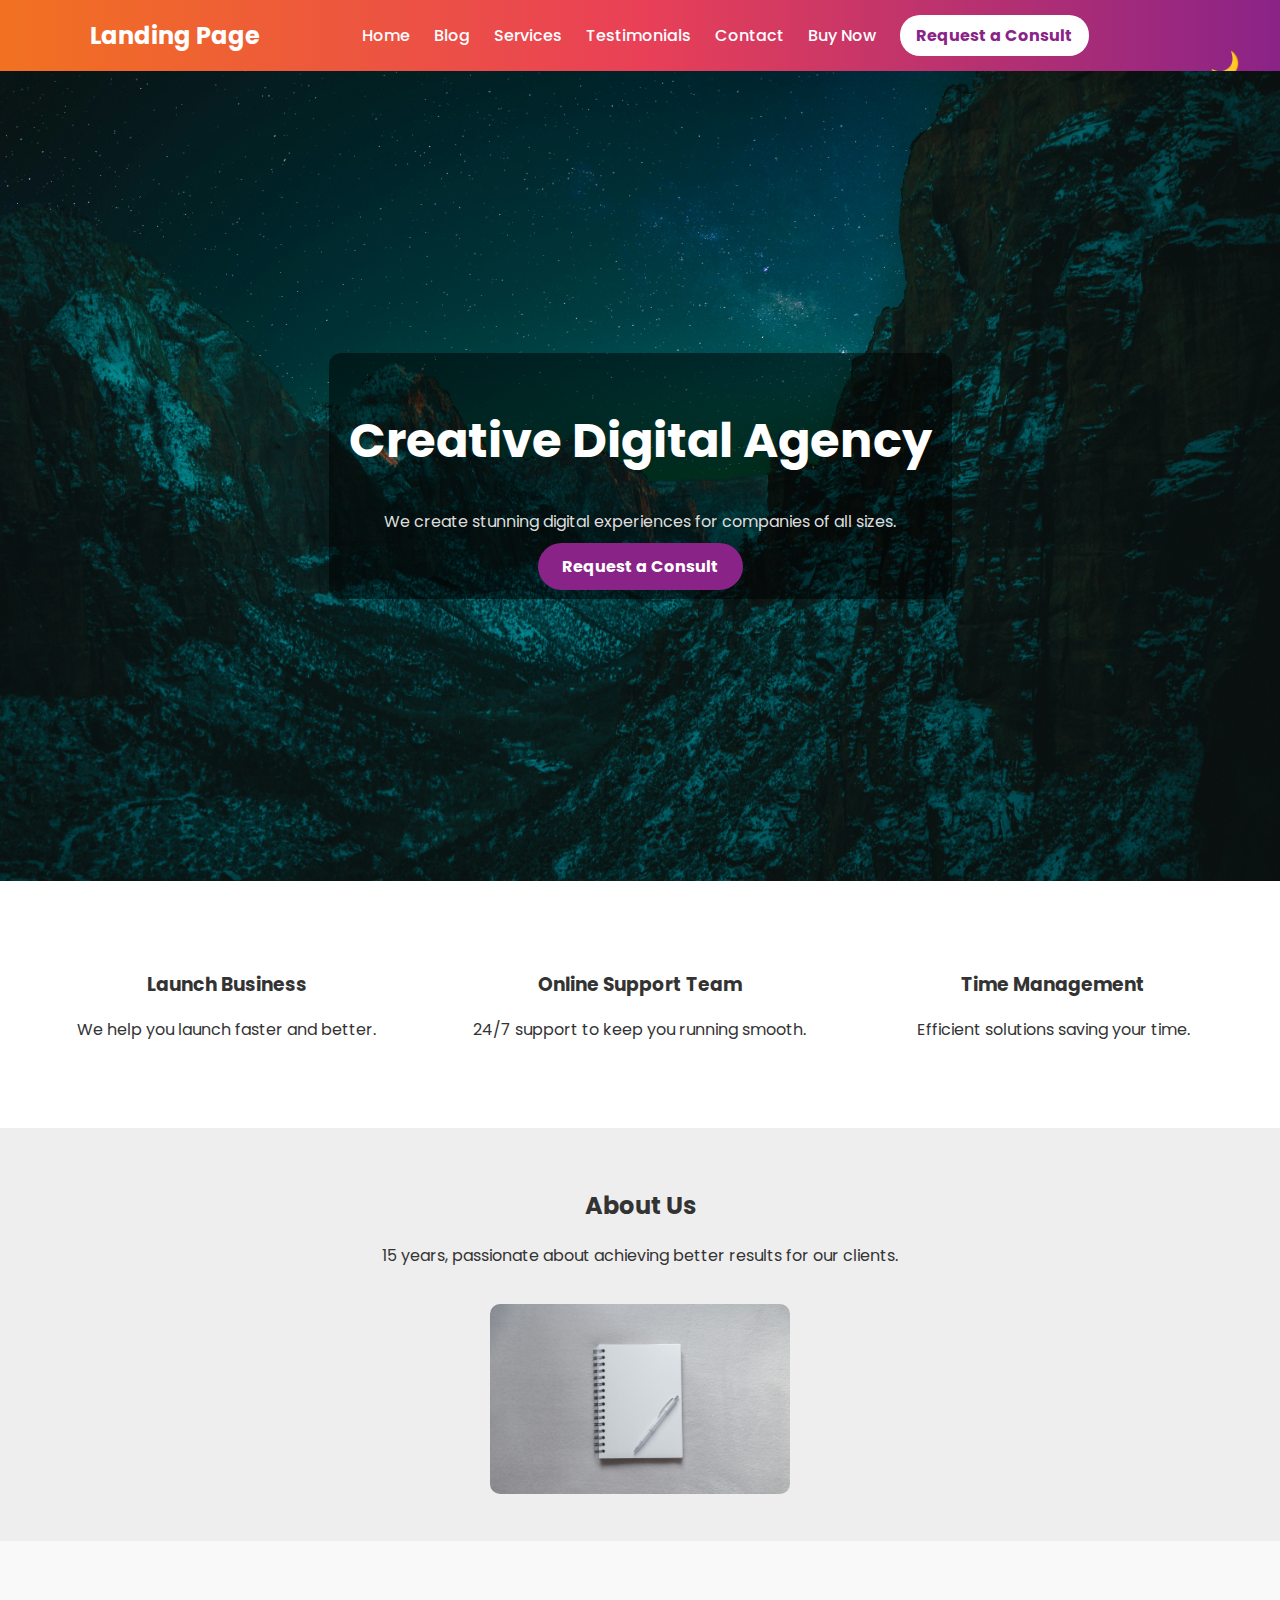
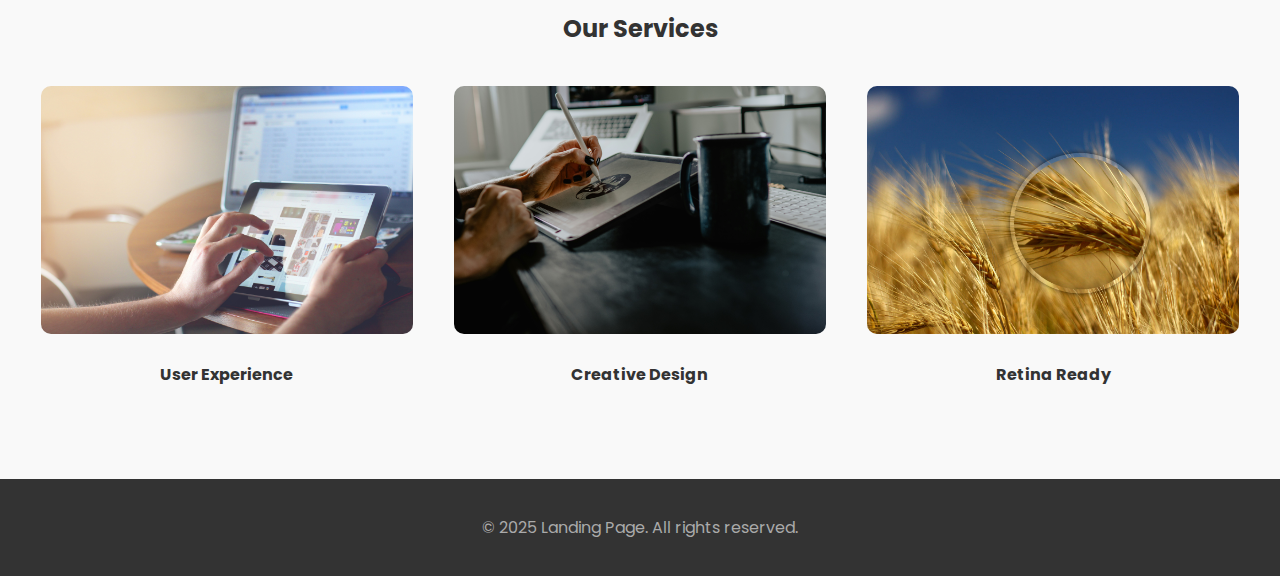
<file: index.html>
<!DOCTYPE html>
<html lang="en">
<head>
  <meta charset="UTF-8">
  <meta name="viewport" content="width=device-width, initial-scale=1">
  <title>Landing Page</title>
  <link href="https://fonts.googleapis.com/css2?family=Poppins:wght@300;500;700&display=swap" rel="stylesheet">
  <link rel="stylesheet" href="style.css">
</head>
<body>

  <header>
    <div class="dark-mode-toggle">
  <button onclick="toggleDarkMode()">🌙</button>
    </div>
    <div class="nav-container">
      <div class="logo">Landing Page</div>
      <nav>
        <a href="index.html">Home</a>
        <a href="blog.html">Blog</a>
        <a href="services.html">Services</a>
        <a href="testimonials.html">Testimonials</a>
        <a href="contact.html">Contact</a>
        <a href="buy.html">Buy Now</a>
        <a href="consult.html" class="consult-btn">Request a Consult</a>
      </nav>
    </div>
  </header>

  <section class="hero fade-in">
    <div class="hero-text">
      <h1>Creative Digital Agency</h1>
      <p>We create stunning digital experiences for companies of all sizes.</p>
      <a href="consult.html" class="btn-primary">Request a Consult</a>
    </div>
  </section>

  <section class="features">
    <div class="feature">
      <h3>Launch Business</h3>
      <p>We help you launch faster and better.</p>
    </div>
    <div class="feature">
      <h3>Online Support Team</h3>
      <p>24/7 support to keep you running smooth.</p>
    </div>
    <div class="feature">
      <h3>Time Management</h3>
      <p>Efficient solutions saving your time.</p>
    </div>
  </section>

  <section class="about">
    <h2>About Us</h2>
    <p>15 years, passionate about achieving better results for our clients.</p>
    <img src="images/about.jpg" alt="About Us">
  </section>

  <section class="services">
    <h2>Our Services</h2>
    <div class="service-cards">
      <div class="card">
        <img src="images/user-experience.jpg" alt="User Experience">
        <h4>User Experience</h4>
      </div>
      <div class="card">
        <img src="images/creative-design.jpg" alt="Creative Design">
        <h4>Creative Design</h4>
      </div>
      <div class="card">
        <img src="images/retina-ready.jpg" alt="Retina Ready">
        <h4>Retina Ready</h4>
      </div>
    </div>
  </section>

  <footer>
    <p>&copy; 2025 Landing Page. All rights reserved.</p>
  </footer>

  <script src="script.js"></script>
</body>
</html>
</file>
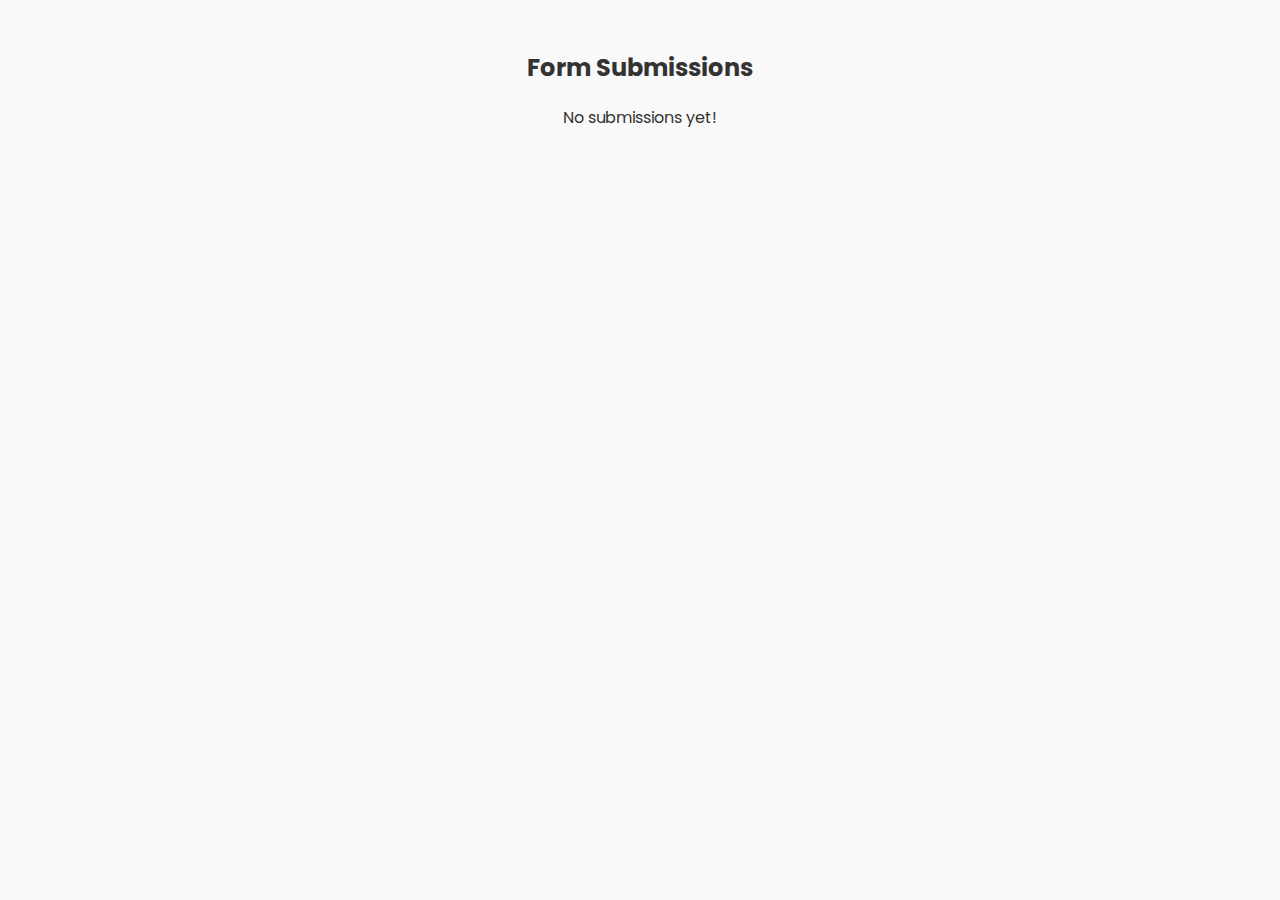
<file: admin.html>
<!DOCTYPE html>
<html lang="en">
<head>
  <meta charset="UTF-8">
  <meta name="viewport" content="width=device-width, initial-scale=1">
  <title>Admin - Submissions</title>
  <link href="https://fonts.googleapis.com/css2?family=Poppins:wght@300;500;700&display=swap" rel="stylesheet">
  <link rel="stylesheet" href="style.css">
</head>
<body>

  <div class="admin-container">
    <h2>Form Submissions</h2>
    <div id="submissions"></div>
  </div>

  <script src="script.js"></script>
</body>
</html>
</file>
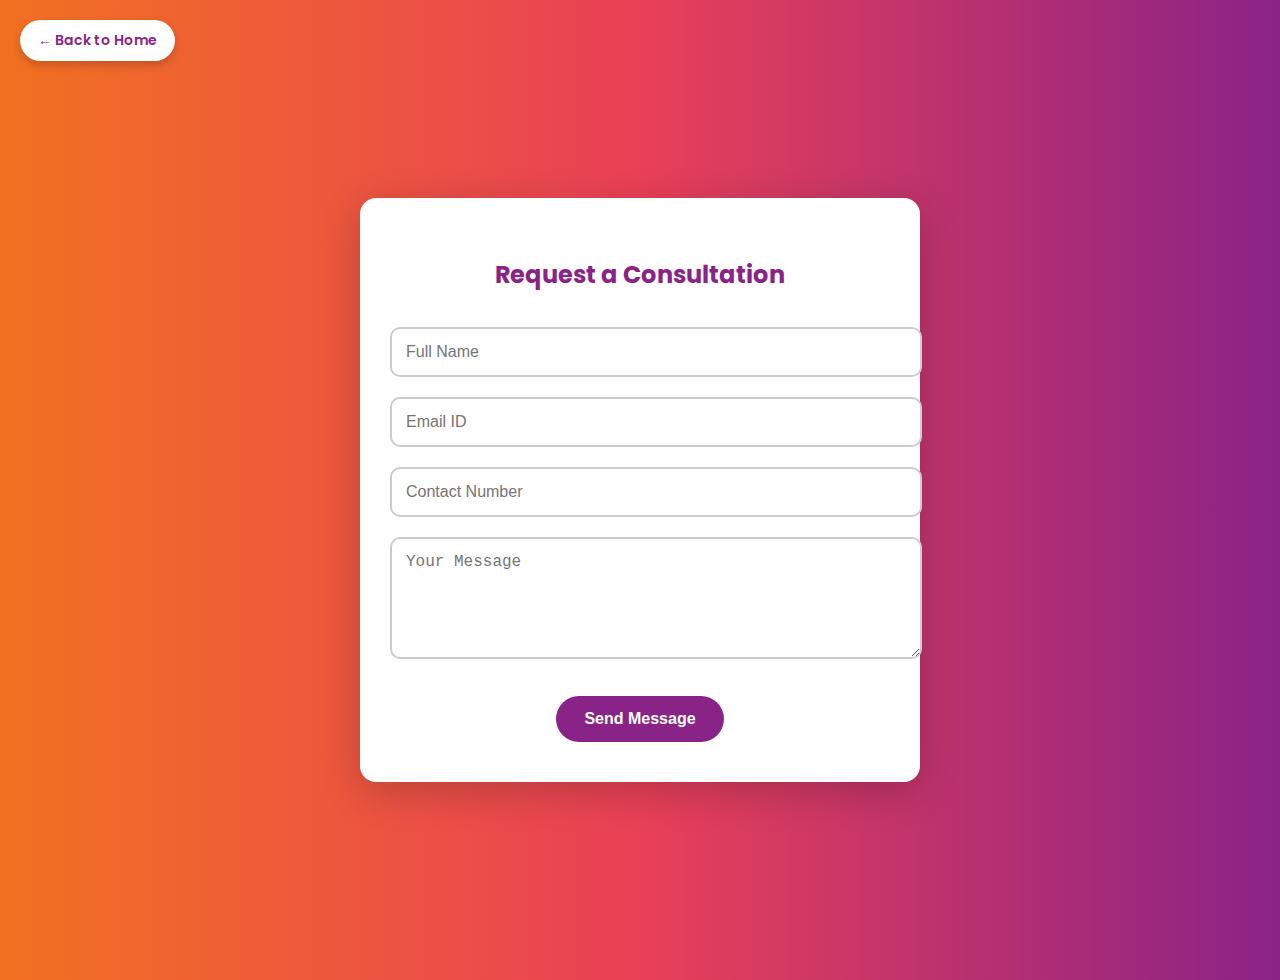
<file: consult.html>
<!DOCTYPE html>
<html lang="en">
<head>
  <meta charset="UTF-8">
  <meta name="viewport" content="width=device-width, initial-scale=1">
  <meta name="description" content="Request a consultation for personalized services. Contact us easily through this simple and stylish form.">
  <title>Request a Consultation</title>
  <link href="https://fonts.googleapis.com/css2?family=Poppins:wght@300;500;700&display=swap" rel="stylesheet">
  <link rel="stylesheet" href="style.css">
  <style>
    body {
      margin: 0;
      font-family: 'Poppins', sans-serif;
      background: linear-gradient(to right, #f27121, #e94057, #8a2387);
      color: #fff;
      min-height: 100vh;
      display: flex;
      align-items: center;
      justify-content: center;
      padding: 40px 20px;
    }

    .back-to-home {
      position: absolute;
      top: 20px;
      left: 20px;
      background: #fff;
      color: #8a2387;
      padding: 10px 18px;
      border-radius: 25px;
      font-weight: 600;
      text-decoration: none;
      transition: background 0.3s ease;
      box-shadow: 0 4px 10px rgba(0, 0, 0, 0.2);
    }

    .back-to-home:hover {
      background: #f3f3f3;
    }

    .form-container {
      background: #fff;
      padding: 40px 30px;
      border-radius: 16px;
      box-shadow: 0 10px 40px rgba(0, 0, 0, 0.2);
      max-width: 500px;
      width: 100%;
      text-align: center;
      color: #333;
      animation: fadeUp 0.8s ease;
    }

    .form-container h2 {
      margin-bottom: 25px;
      color: #8a2387;
    }

    input, textarea {
      width: 100%;
      padding: 14px;
      margin: 10px 0;
      border-radius: 10px;
      border: 2px solid #ccc;
      font-size: 16px;
      transition: border-color 0.3s ease;
    }

    input:focus, textarea:focus {
      border-color: #8a2387;
      outline: none;
    }

    button.btn-primary {
      background: #8a2387;
      color: white;
      padding: 14px 28px;
      border: none;
      border-radius: 30px;
      font-weight: 600;
      font-size: 16px;
      cursor: pointer;
      transition: background 0.3s ease, transform 0.3s ease;
    }

    button.btn-primary:hover {
      background: #e94057;
      transform: scale(1.05);
    }

    @media (max-width: 600px) {
      .form-container {
        padding: 30px 20px;
      }

      button.btn-primary {
        width: 100%;
      }
    }

    @keyframes fadeUp {
      from {
        opacity: 0;
        transform: translateY(30px);
      }
      to {
        opacity: 1;
        transform: translateY(0);
      }
    }
  </style>
</head>
<body>

  <a href="index.html" class="back-to-home" aria-label="Back to Home">← Back to Home</a>

  <div class="form-container">
    <h2>Request a Consultation</h2>
    <form id="consultForm">
      <input type="text" id="name" placeholder="Full Name" required aria-label="Full Name">
      <input type="email" id="email" placeholder="Email ID" required aria-label="Email ID">
      <input type="tel" id="phone" placeholder="Contact Number" required aria-label="Contact Number">
      <textarea id="message" placeholder="Your Message" rows="5" required aria-label="Your Message"></textarea>
      <button type="submit" class="btn-primary">Send Message</button>
    </form>
  </div>

  <script src="script.js"></script>
</body>
</html>
</file>
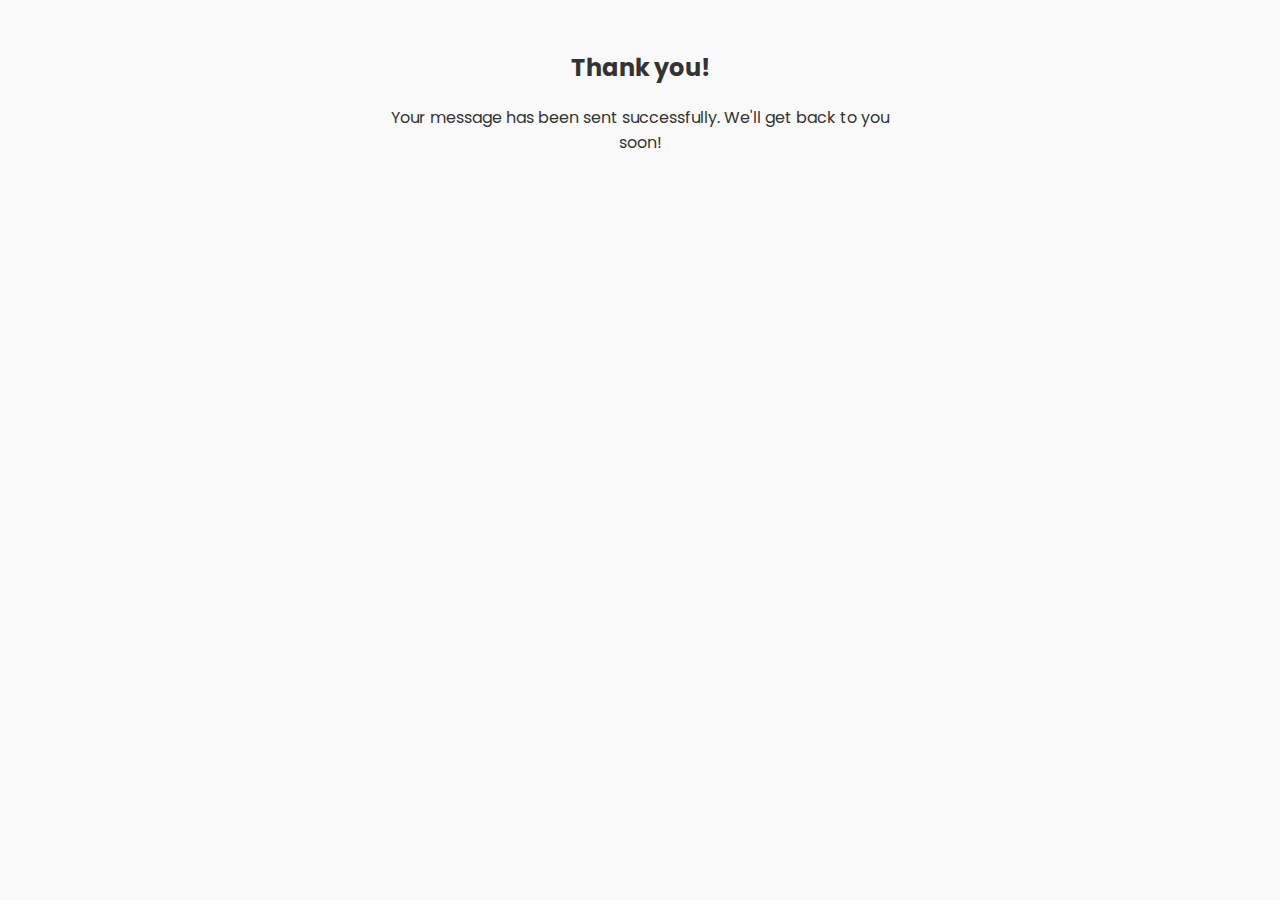
<file: success.html>
<!DOCTYPE html>
<html lang="en">
<head>
  <meta charset="UTF-8">
  <meta name="viewport" content="width=device-width, initial-scale=1">
  <title>Message Sent</title>
  <link href="https://fonts.googleapis.com/css2?family=Poppins:wght@300;500;700&display=swap" rel="stylesheet">
  <link rel="stylesheet" href="style.css">
</head>
<body>

  <div class="success-message">
    <h2>Thank you!</h2>
    <p>Your message has been sent successfully. We'll get back to you soon!</p>
  </div>

  <script>
    setTimeout(() => {
      window.location.href = "index.html";
    }, 3000);
  </script>
  
</body>
</html>
</file>
<file: style.css>
/* Base Styles */
body {
  margin: 0;
  font-family: 'Poppins', sans-serif;
  background: #f9f9f9;
  color: #333;
}

a {
  text-decoration: none;
  color: inherit;
}

header {
  background: linear-gradient(90deg, #f27121, #e94057, #8a2387);
  padding: 15px;
}

.nav-container, nav {
  display: flex;
  justify-content: space-between;
  align-items: center;
  max-width: 1100px;
  margin: 0 auto;
  flex-wrap: wrap;
}

.logo {
  font-size: 24px;
  font-weight: 700;
  color: #fff;
}

nav a {
  color: #fff;
  margin: 0 12px;
  font-weight: 500;
}

.consult-btn, .buy-button {
  background: #fff;
  color: #8a2387;
  padding: 8px 16px;
  border-radius: 20px;
  font-weight: 700;
}

/* Back to Home Button */
.back-to-home {
  background-color: #8a2387;
  color: white;
  padding: 10px 20px;
  font-size: 14px;
  font-weight: 700;
  border-radius: 30px;
  position: fixed;
  z-index: 999;
  transition: background-color 0.3s ease;
}

.back-to-home.bottom-left {
  bottom: 20px;
  left: 20px;
}

.back-to-home:hover {
  background-color: #e94057;
}

/* Hero */
.hero {
  background-image: url('images/hero-bg.jpg');
  background-size: cover;
  background-position: center;
  height: 90vh;
  display: flex;
  align-items: center;
  justify-content: center;
  text-align: center;
}

.hero-text {
  background: rgba(0, 0, 0, 0.5);
  padding: 20px;
  border-radius: 12px;
}

.hero-text h1 {
  color: #fff;
  font-size: 48px;
}

.hero-text p {
  color: #ddd;
  margin-bottom: 20px;
}

.btn-primary {
  background: #8a2387;
  color: #fff;
  padding: 12px 24px;
  border-radius: 30px;
  text-decoration: none;
  font-weight: 700;
}

/* Our Services Section */
.our-services {
  background: url('images/services-bg.jpg') center/cover no-repeat;
  background-size: cover;
  color: #fff;
  padding: 80px 20px;
  text-align: center;
  position: relative;
}

.our-services .overlay {
  position: absolute;
  top: 0;
  left: 0;
  width: 100%;
  height: 100%;
  background: rgba(0, 0, 0, 0.5);
  z-index: 1;
}

.our-services h1 {
  font-size: 3rem;
  margin-bottom: 20px;
  text-shadow: 2px 2px 6px rgba(0, 0, 0, 0.7);
  z-index: 2;
  position: relative;
}

.our-services p {
  font-size: 1.2rem;
  margin-bottom: 30px;
  text-shadow: 1px 1px 4px rgba(0, 0, 0, 0.7);
  z-index: 2;
  position: relative;
}

/* Features */
.features {
  display: flex;
  justify-content: space-around;
  padding: 50px 20px;
  background: #fff;
  flex-wrap: wrap;
}

.feature {
  text-align: center;
  flex: 1 1 30%;
  margin: 20px;
}

/* About */
.about {
  text-align: center;
  padding: 40px;
  background: #eee;
}

.about img {
  margin-top: 20px;
  width: 300px;
  border-radius: 10px;
}

/* Services Landing Page */
.services {
  text-align: center;
  padding: 50px 20px;
}

.service-cards {
  display: flex;
  justify-content: space-around;
  margin-top: 20px;
  flex-wrap: wrap;
}

.card {
  width: 30%;
  margin: 20px 10px;
}

.card img {
  width: 100%;
  border-radius: 10px;
}

/* Services Page */
.page-banner {
  background-size: cover;
  background-position: center;
  padding: 100px 20px;
  color: black; /* Updated from white to black */
  text-align: center;
}

.page-banner .banner-content h1,
.page-banner .banner-content p {
  color: black !important;
}

.banner-content h1 {
  font-size: 3rem;
  margin-bottom: 10px;
}

.banner-content p {
  font-size: 1.2rem;
}

.services-section {
  padding: 80px 20px;
  background-color: #f9f9f9;
}

.section-title {
  text-align: center;
  font-size: 2.5rem;
  margin-bottom: 50px;
}

.service-grid {
  display: grid;
  grid-template-columns: repeat(auto-fit, minmax(260px, 1fr));
  gap: 30px;
  max-width: 1100px;
  margin: 0 auto;
}

.service-card {
  background: #fff;
  padding: 25px;
  border-radius: 12px;
  box-shadow: 0 6px 20px rgba(0,0,0,0.05);
  text-align: center;
  transition: transform 0.3s ease;
}

.service-card:hover {
  transform: translateY(-5px);
}

.service-card img {
  width: 100%;
  max-height: 180px;
  object-fit: cover;
  border-radius: 10px;
  margin-bottom: 20px;
}

/* Blog Page */
.blog-hero {
  background: url('images/blog-hero.jpg') center/cover no-repeat;
  color: white;
  padding: 100px 20px;
  text-align: center;
}

.blog-hero h1 {
  font-size: 3rem;
  margin-bottom: 10px;
}

.blog-posts {
  max-width: 1000px;
  margin: 50px auto;
  padding: 0 20px;
}

.post {
  display: flex;
  gap: 20px;
  margin-bottom: 50px;
  flex-wrap: wrap;
}

.post img {
  width: 100%;
  max-width: 400px;
  border-radius: 8px;
}

.post-content {
  flex: 1;
}

.read-more {
  display: inline-block;
  margin-top: 10px;
  color: #007bff;
  text-decoration: none;
}

.read-more:hover {
  text-decoration: underline;
}

/* Footer */
footer {
  background: #333;
  color: #aaa;
  text-align: center;
  padding: 20px;
}

/* Forms & Admin */
.form-container, .admin-container, .page-container, .success-message {
  margin: 50px auto;
  width: 90%;
  max-width: 500px;
  text-align: center;
}

input, textarea {
  width: 90%;
  margin: 10px 0;
  padding: 12px;
  border: 2px solid #8a2387;
  border-radius: 12px;
}

button {
  margin-top: 20px;
  background: #8a2387;
  color: white;
  padding: 10px 20px;
  border: none;
  border-radius: 20px;
  cursor: pointer;
}

/* Animations */
.fade-in {
  opacity: 0;
  transform: translateY(20px);
  transition: opacity 1s ease-out, transform 1s ease-out;
}

.fade-in.show {
  opacity: 1;
  transform: translateY(0);
}

/* AOS animations are handled by the library */

/* Loader Spinner */
.loader {
  border: 8px solid #f3f3f3;
  border-top: 8px solid #8a2387;
  border-radius: 50%;
  width: 60px;
  height: 60px;
  animation: spin 1s linear infinite;
  margin: 30px auto;
}

@keyframes spin {
  0% { transform: rotate(0deg); }
  100% { transform: rotate(360deg); }
}

/* Dark Mode */
body.dark {
  background: #121212;
  color: #ddd;
}

body.dark header {
  background: #333;
}

body.dark footer {
  background: #111;
}

body.dark nav a, body.dark .logo, body.dark .consult-btn {
  color: #fff;
}

.dark-mode-toggle {
  position: absolute;
  top: 20px;
  right: 20px;
}

.dark-mode-toggle button {
  background: none;
  border: none;
  font-size: 24px;
  cursor: pointer;
}

/* Responsive Styles */
@media (max-width: 768px) {
  .features, .service-cards {
    flex-direction: column;
    align-items: center;
  }

  .nav-links {
    flex-direction: column;
    gap: 10px;
  }

  .post {
    flex-direction: column;
    text-align: center;
  }

  .card, .service-card {
    width: 90%;
  }

  .hero-text h1 {
    font-size: 36px;
  }

  .service-grid {
    grid-template-columns: 1fr;
  }
}

/* Consultation Page Styles */
body.consult-page {
  background: linear-gradient(to right, #f8f9fa, #e0e0e0);
  min-height: 100vh;
  display: flex;
  justify-content: center;
  align-items: flex-start;
  padding: 40px 20px;
  position: relative;
}

body.consult-page .back-to-home {
  position: absolute;
  top: 20px;
  left: 20px;
  background: #fff;
  color: #8a2387;
  padding: 10px 18px;
  border-radius: 25px;
  font-weight: 600;
  text-decoration: none;
  transition: background 0.3s ease;
  box-shadow: 0 4px 10px rgba(0, 0, 0, 0.2);
}

body.consult-page .back-to-home:hover {
  background: #f3f3f3;
}

body.consult-page .form-container {
  background: #fff;
  padding: 40px 50px;
  border-radius: 16px;
  box-shadow: 0 10px 40px rgba(0, 0, 0, 0.2);
  max-width: 700px; /* Wider box */
  width: 90%;
  margin: 80px auto; /* Adds top margin */
  text-align: center;
  color: #333;
  box-sizing: border-box;
}

body.consult-page .form-container h2 {
  margin-bottom: 25px;
  color: #8a2387;
}

body.consult-page input,
body.consult-page textarea {
  width: 100%;
  padding: 14px;
  margin: 10px 0;
  border-radius: 10px;
  border: 2px solid #ccc;
  font-size: 16px;
  transition: border-color 0.3s ease;
}

body.consult-page input:focus,
body.consult-page textarea:focus {
  border-color: #8a2387;
  outline: none;
}

body.consult-page button.btn-primary {
  background: #8a2387;
  color: white;
  padding: 14px 28px;
  border: none;
  border-radius: 30px;
  font-weight: 600;
  font-size: 16px;
  cursor: pointer;
  transition: background 0.3s ease;
}

body.consult-page button.btn-primary:hover {
  background: #e94057;
}

@media (max-width: 600px) {
  body.consult-page .form-container {
    padding: 30px 20px;
  }

  body.consult-page button.btn-primary {
    width: 100%;
  }
}
</file>
